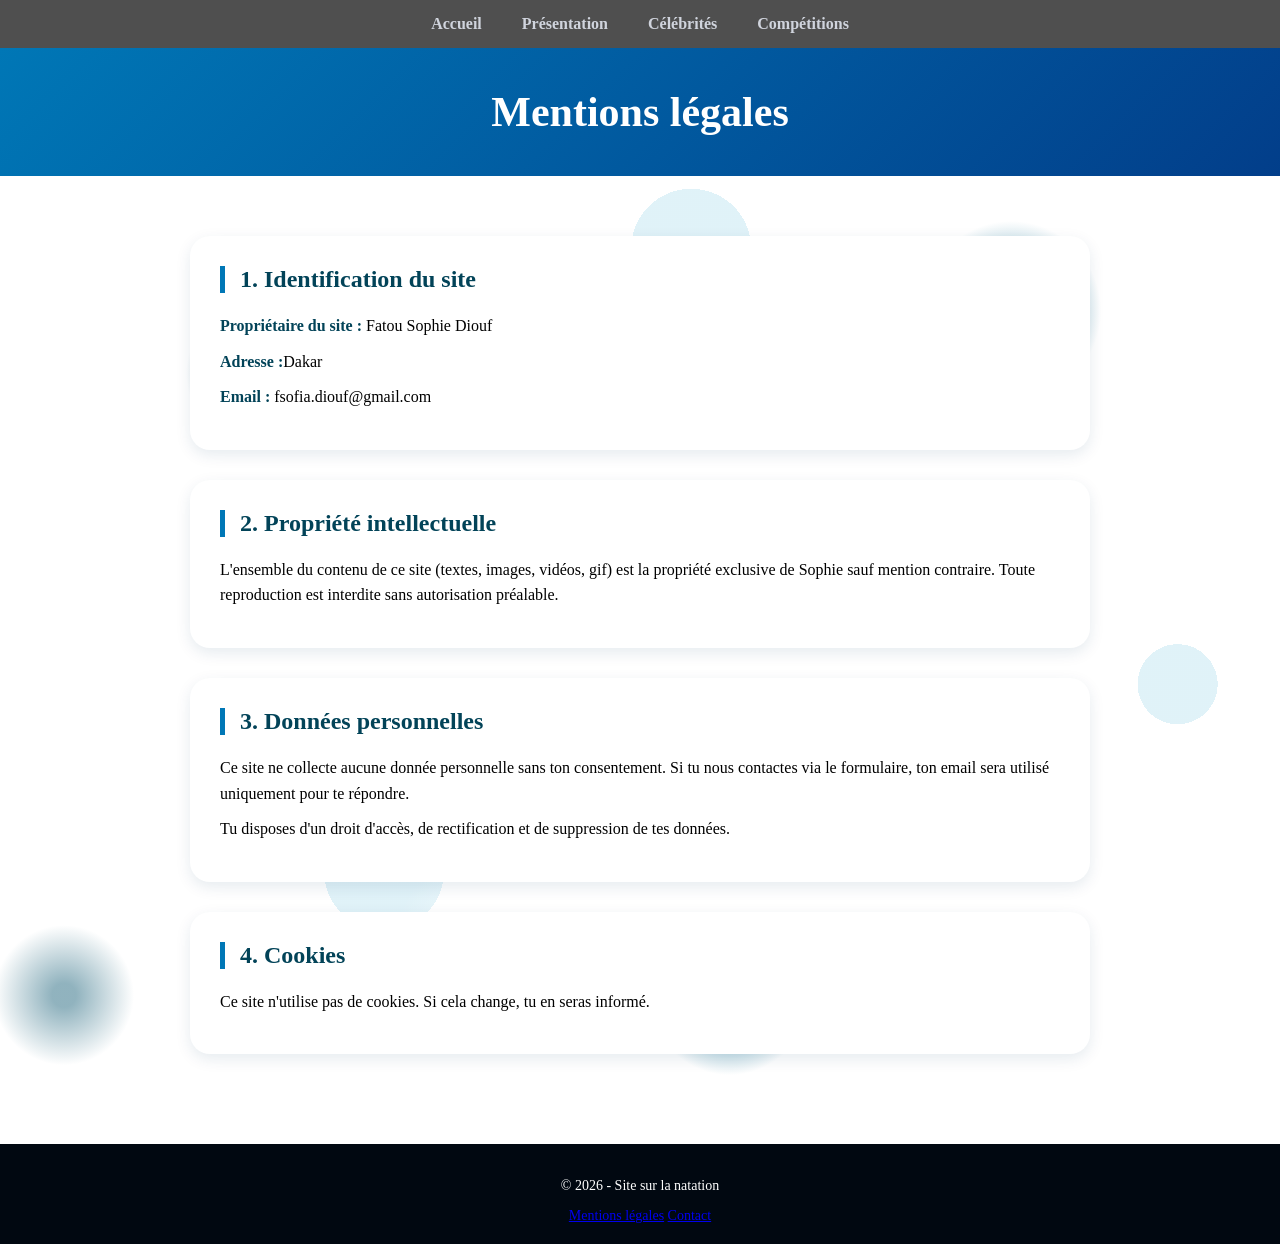
<file: Mentions.html>
<!DOCTYPE html>
<html lang="fr">
<head>
  <meta charset="UTF-8">
  <meta name="viewport" content="width=device-width, initial-scale=1.0">
  <title>Mentions légales - Natation</title>
  <link rel="stylesheet" href="style.css">
</head>
<body class="bulles">

<header>
  <nav>
    <ul>
      <li><a href="index.html">Accueil</a></li>
      <li><a href="presentation.html">Présentation</a></li>
      <li><a href="celebrites.html">Célébrités</a></li>
      <li><a href="competitions.html">Compétitions</a></li>
    </ul>
  </nav>
</header>

<div class="page-titre">
  <h1>Mentions légales</h1>
</div>

<main class="presentation mentions-container">

  <section class="mentions-section">
    <h2>1. Identification du site</h2>
    
    <p><strong>Propriétaire du site :</strong> Fatou Sophie Diouf</p>
    <p><strong>Adresse :</strong>Dakar</p>
    <p><strong>Email :</strong> fsofia.diouf@gmail.com</p>
  </section>

  <section class="mentions-section">
    <h2>2. Propriété intellectuelle</h2>
    
    <p>L'ensemble du contenu de ce site (textes, images, vidéos, gif) est la propriété exclusive de Sophie sauf mention contraire. Toute reproduction est interdite sans autorisation préalable.</p>
  </section>

  <section class="mentions-section">
    <h2>3. Données personnelles</h2>
    
    <p>Ce site ne collecte aucune donnée personnelle sans ton consentement. Si tu nous contactes via le formulaire, ton email sera utilisé uniquement pour te répondre.</p>
    
    <p>Tu disposes d'un droit d'accès, de rectification et de suppression de tes données.</p>
  </section>

  <section class="mentions-section">
    <h2>4. Cookies</h2>
    
    <p>Ce site n'utilise pas de cookies. Si cela change, tu en seras informé.</p>
  </section>

</main>

<footer>
  <div class="footer-content">
    <p>© 2026 - Site sur la natation</p>
    <div class="footer-links">
      <a href="mentions.html">Mentions légales</a>
      <a href="contact.html">Contact</a>
    </div>
  </div>
</footer>

</body>
</html>
</file>
<file: style.css>
body {
  margin: 0;
  font-family: Georgia, 'Times New Roman', Times, serif;
  background: #f4f9ff;
}

header {
  background: #000000b0;
  padding: 15px;
  position: sticky;
  top: 0;
  z-index: 1000;
}

nav ul {
  display: flex;
  justify-content: center;
  list-style: none;
  padding: 0;
  margin: 0;
}

nav li {
  margin: 0 20px;
}

nav a {
  color: rgb(208, 212, 221);
  text-decoration: none;
  font-weight: bold;
}

nav a:hover {
  color: #3c6c75;
}

.photo {
  width: 100%;
  height: 500px;
  overflow: hidden;
}

.photo img {
  width: 100%;
  height: 100%;
  object-fit: cover;
}

.titre-principal {
  position: absolute;
  top: 50%;
  left: 50%;
  transform: translate(-50%, -50%);
  text-align: center;
  color: rgb(5, 37, 66);
  z-index: 10;
  text-shadow: 2px 2px 4px rgba(255, 255, 255, 0.5);
}

.titre-principal h1 {
  font-size: 70px;
  margin: 0;
  letter-spacing: 3px;
  font-family: Georgia, 'Times New Roman', Times, serif;
}

.citation {
  font-style: italic;
  font-size: 20px;
  color: rgb(2, 27, 27);
  margin-top: 20px;
}

.titre-avec-barre {
  position: relative;
  display: inline-block;
  padding-bottom: 10px;
  margin-bottom: 20px;
}

.titre-avec-barre::after {
  content: '';
  position: absolute;
  bottom: 0;
  left: 0;
  width: 60px;
  height: 3px;
  background-color: #0077b6;
  border-radius: 2px;
}

.bulles {
  background-color: white;
  background-image:
    radial-gradient(circle at 20% 30%, rgba(45, 110, 132, 0.525) 12px, transparent 70px),
    radial-gradient(circle at 22% 28%, rgba(255,255,255,0.9) 3px, transparent 15px),
    radial-gradient(circle at 5% 80%, rgba(45, 110, 132, 0.525) 12px, transparent 70px),
    radial-gradient(circle at 22% 28%, rgba(255,255,255,0.9) 3px, transparent 15px),
    radial-gradient(circle at 79% 25%, rgba(69, 149, 176, 0.936) 10px, transparent 90px),
    radial-gradient(circle at 72% 58%, rgba(255,255,255,0.9) 2px, transparent 25px),
    radial-gradient(circle at 57% 80%, rgba(69, 149, 176, 0.936) 8px, transparent 80px),
    radial-gradient(circle at 42% 78%, rgba(255,255,255,0.9) 2px, transparent 150px),
    radial-gradient(circle at 45% 30%, rgba(0,150,199,0.15) 30px, transparent 11px),
    radial-gradient(circle at 30% 70%, rgba(0,150,199,0.12) 60px, transparent 9px),
    radial-gradient(circle at 54% 20%, rgba(0,150,199,0.12) 60px, transparent 9px),
    radial-gradient(circle at 95% 10%, rgba(0,150,199,0.12) 40px, transparent 7px),
    radial-gradient(circle at 92% 55%, rgba(0,150,199,0.12) 40px, transparent 7px),
    radial-gradient(circle at 10% 10%, rgba(0,150,199,0.12) 40px, transparent 7px),
    radial-gradient(circle at 80% 80%, rgba(0,150,199,0.12) 40px, transparent 7px);
}

.why {
  display: flex;
  align-items: center;
  justify-content: space-between;
  padding: 60px;
}

.saviez {
  display: flex;
  align-items: center;
  justify-content: space-between;
  padding: 60px;
}

.why-texte, .saviez-texte {
  width: 50%;
}

.why-texte h2, .saviez-texte h2 {
  font-size: 32px;
  color: #0077b6;
}

.why-texte p, .saviez-texte p {
  font-size: 18px;
  line-height: 1.6;
}

.why-image, .saviez-image {
  width: 40%;
}

.why-image img, .saviez-image img {
  width: 45%;
  border-radius: 20px;
}

.bouton {
  display: inline-block;
  margin-top: 15px;
  padding: 10px 25px;
  background-color: #0096c7;
  color: white;
  text-decoration: none;
  border-radius: 5px;
  font-weight: bold;
  transition: background-color 0.3s ease;
}

.bouton:hover {
  background-color: #0077b6;
}

.accueil-celebrites {
  padding: 50px 20px;
  text-align: center;
}

.accueil-celebrites h2 {
  font-size: 32px;
  color: #0077b6;
  margin-bottom: 40px;
}

.grille-celebrites {
  display: flex;
  justify-content: center;
  gap: 30px;
  flex-wrap: nowrap;
  margin-bottom: 30px;
}

.celeb {
  flex: 1;
  max-width: 200px;
  text-decoration: none;
  color: inherit;
  display: flex;
  flex-direction: column;
  align-items: center;
  transition: transform 0.3s ease;
}

.celeb:hover {
  transform: scale(1.05);
}

.celeb img {
  width: 100%;
  height: 200px;
  object-fit: cover;
  border-radius: 10px;
  box-shadow: 0 8px 10px rgba(45, 89, 142, 0.922);
  margin-bottom: 10px;
}

.celeb .nom {
  font-weight: bold;
  color: #333;
  font-size: 16px;
  margin-bottom: 5px;
}

.texte-celeb {
  font-size: 14px;
  color: #555;
}

.accueil-competitions {
  padding: 50px 20px;
  text-align: center;
}

.accueil-competitions h2 {
  font-size: 32px;
  color: #0e4f72;
  margin-bottom: 40px;
}

.competitions-container {
  display: flex;
  justify-content: center;
  gap: 30px;
  flex-wrap: nowrap;
  margin-bottom: 30px;
}

.compet {
  flex: 1;
  max-width: 250px;
  position: relative;
  overflow: hidden;
  border-radius: 10px;
  cursor: pointer;
  text-decoration: none;
  color: inherit;
  display: block;
}

.compet img {
  width: 100%;
  height: 150px;
  object-fit: cover;
  border-radius: 10px;
  box-shadow: 0 4px 10px rgba(0,0,0,0.2);
  transition: transform 0.5s ease;
}

.compet:hover img {
  transform: scale(1.1);
}

.compet .nom {
  font-weight: bold;
  color: #333;
  font-size: 16px;
  margin-top: 10px;
}

.flou-flou {
  position: absolute;
  top: 0;
  left: 0;
  width: 100%;
  height: 100%;
  background: rgba(7, 29, 40, 0.9);
  color: white;
  display: flex;
  align-items: center;
  justify-content: center;
  text-align: center;
  padding: 20px;
  opacity: 0;
  transition: opacity 0.4s ease;
  border-radius: 10px;
  pointer-events: none;
}

.compet:hover .flou-flou {
  opacity: 1;
}

.flou-flou p {
  margin: 0;
  font-size: 16px;
  font-weight: bold;
}

footer {
  background-color: #010811;
  color: white;
  text-align: center;
  padding: 20px 10px;
  font-size: 14px;
}

.footer1 {
  max-width: 1200px;
  margin: 0 auto;
}

.footer-liens {
  margin-top: 15px;
  display: flex;
  justify-content: center;
  gap: 20px;
  flex-wrap: wrap;
}

.footer-liens a {
  color: #48cae4;
  text-decoration: none;
  transition: color 0.3s ease;
}

.footer-liens a:hover {
  color: white;
  text-decoration: underline;
}


.mentions-container {
  max-width: 900px;
  margin: 40px auto;
  padding: 20px;
}

.mentions-section {
  background: white;
  padding: 30px;
  border-radius: 20px;
  margin-bottom: 30px;
  box-shadow: 0 5px 15px rgba(0,55,94,0.1);
}

.mentions-section h2 {
  color: #024358;
  font-size: 24px;
  border-left: 5px solid #0077b6;
  padding-left: 15px;
  margin-top: 0;
  margin-bottom: 20px;
}

.mentions-section p {
  margin: 10px 0;
  line-height: 1.6;
}

.mentions-section .note {
  font-style: italic;
  color: #666;
  margin-top: 15px;
  font-size: 14px;
}

.mentions-section strong {
  color: #024358;
}

.page-titre {
  text-align: center;
  padding: 40px 20px;
  background: linear-gradient(135deg, #0077b6, #023e8a);
  color: white;
  margin-bottom: 20px;
}

.page-titre h1 {
  font-size: 42px;
  margin: 0;
  font-family: Georgia, 'Times New Roman', Times, serif;
}
</file>
